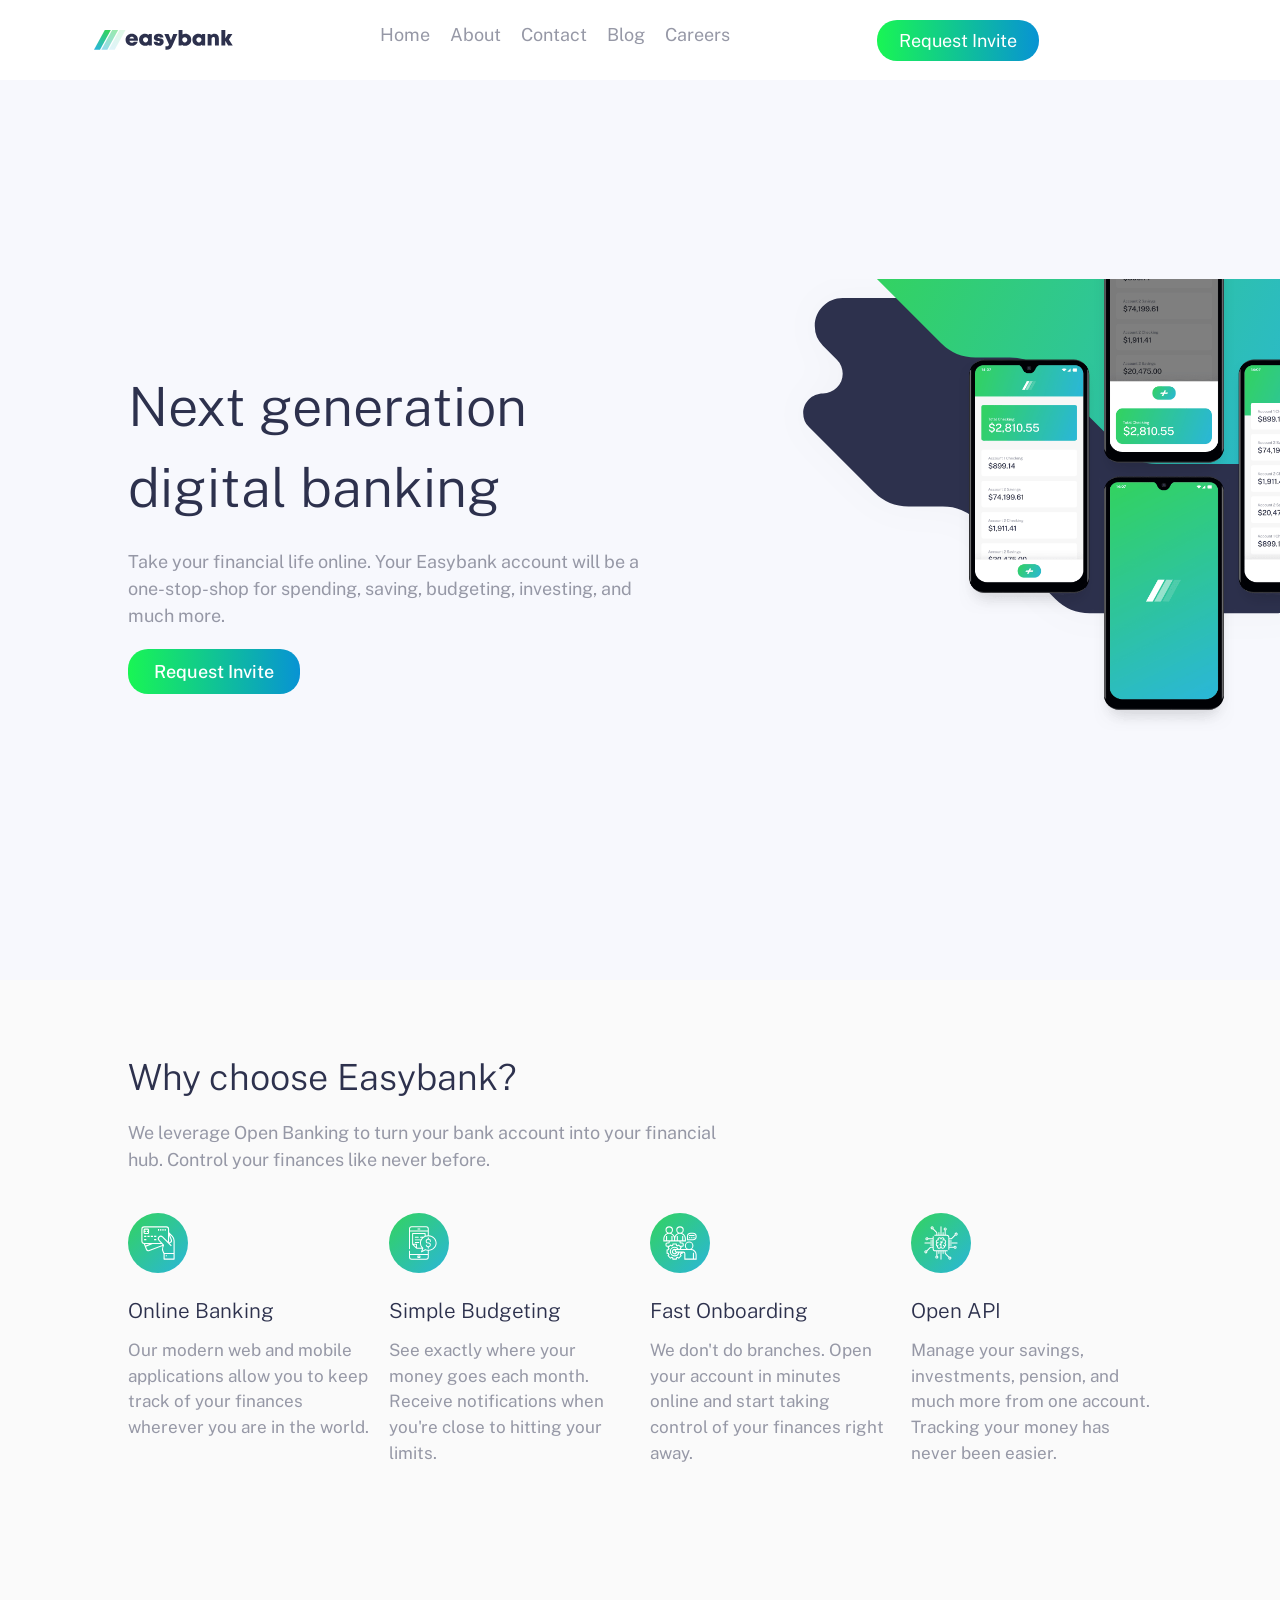
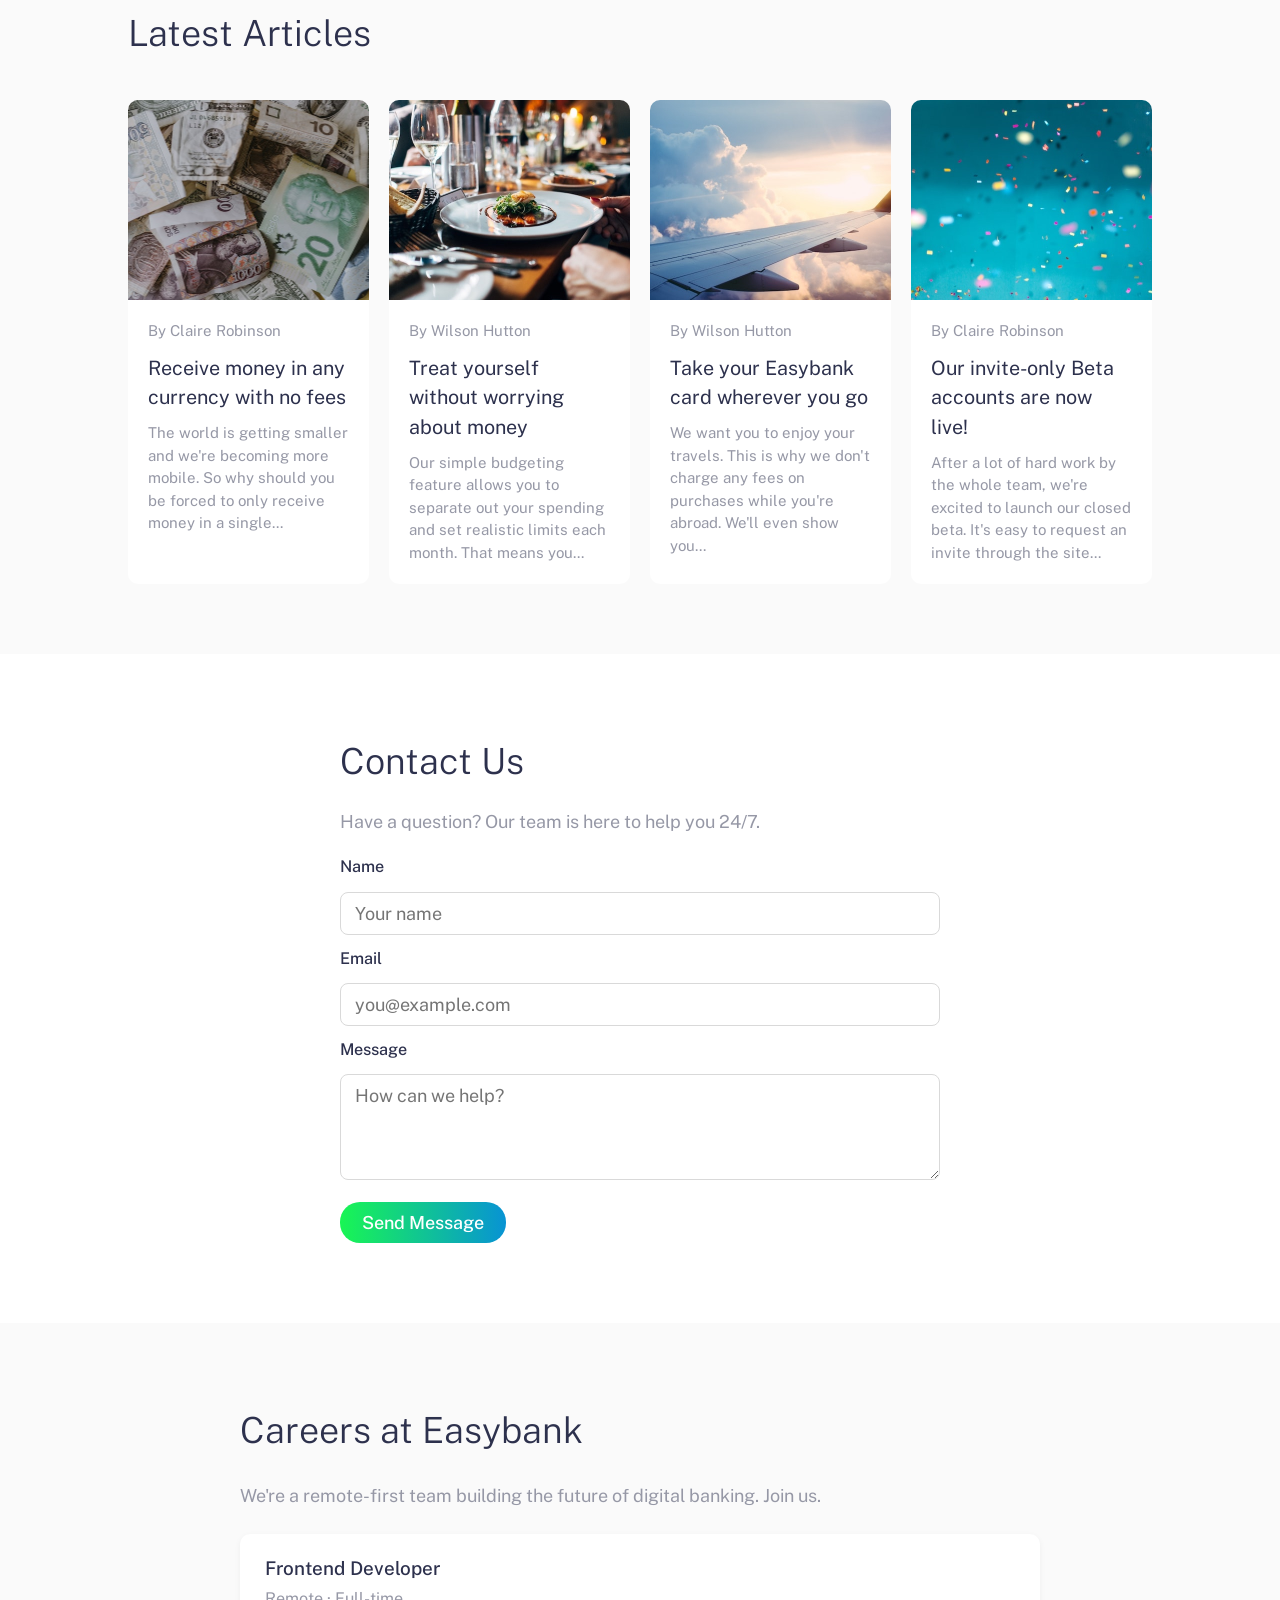
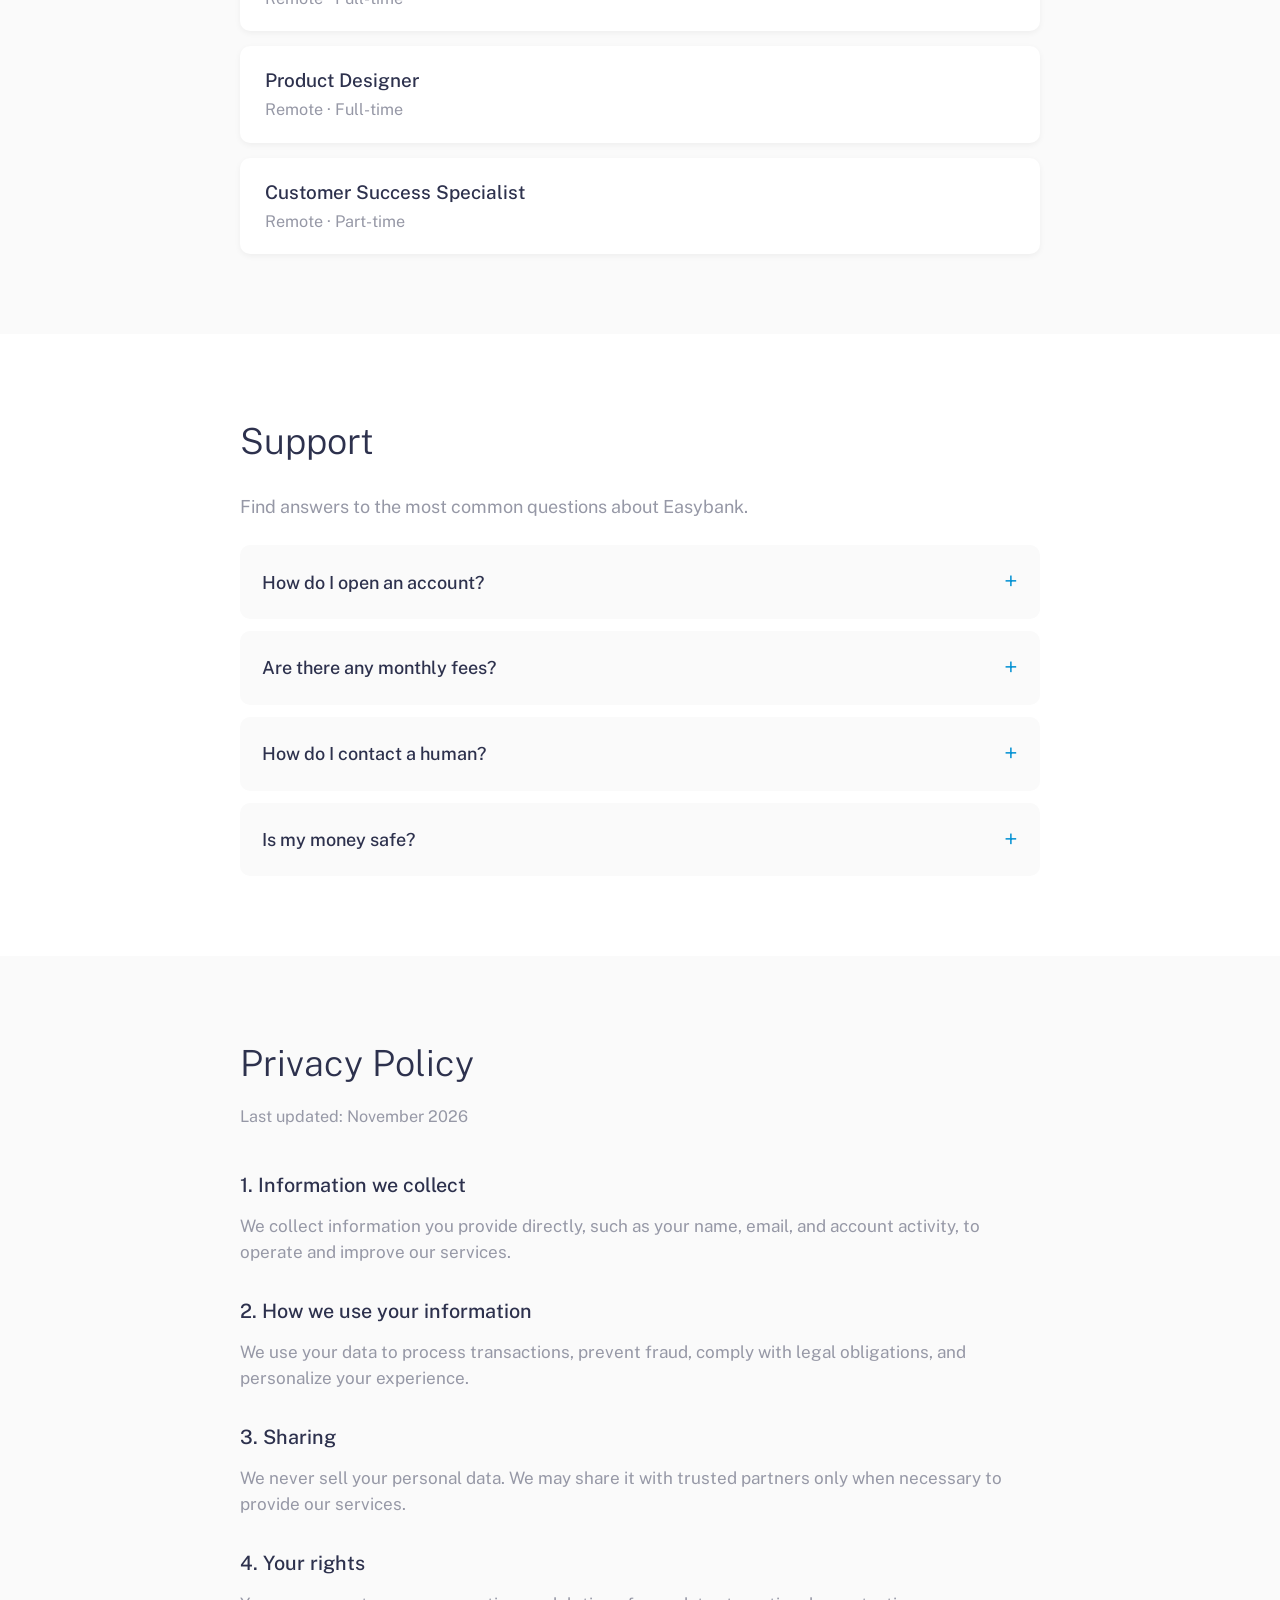
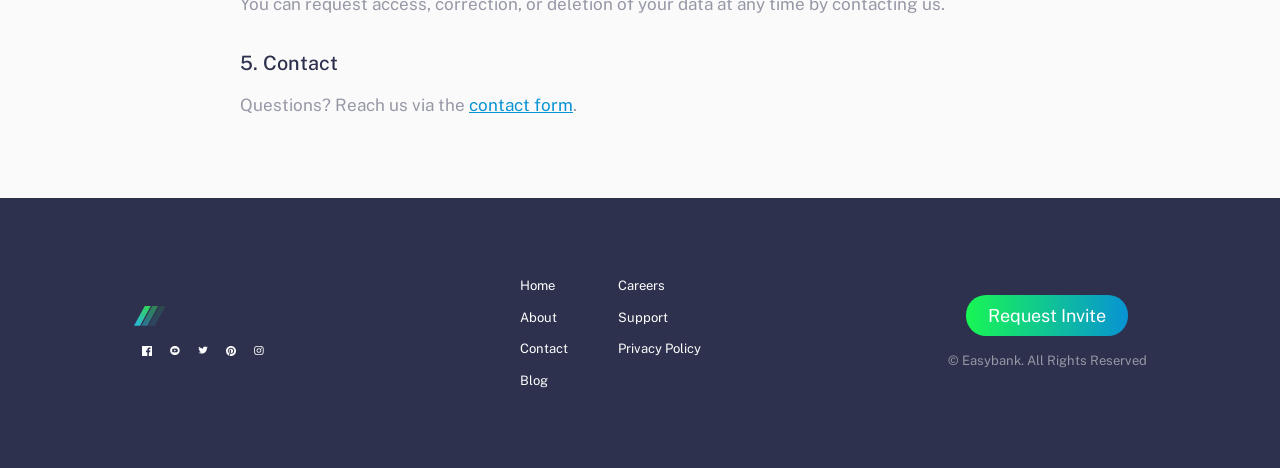
<file: index.html>
<!DOCTYPE html>
<html lang="en">
<head>
    <meta charset="UTF-8">
    <meta name="viewport" content="width=device-width, initial-scale=1.0">
    <title>Easybank</title>
    <link rel="stylesheet" href="bank.css">
    <link rel="preconnect" href="https://fonts.googleapis.com">
    <link rel="preconnect" href="https://fonts.gstatic.com" crossorigin>
    <link href="https://fonts.googleapis.com/css2?family=Caveat&family=Public+Sans:wght@100;200;300;400;500;600;700;800;900&display=swap" rel="stylesheet">
</head>
<body>

    <!-- ===================== NAV ===================== -->
    <nav class="navbar">
        <div class="nav-img">
            <img src="./images/logo.svg" alt="Easybank logo">
        </div>

        <div class="nav-contact">
            <a href="#home">Home</a>
            <a href="#about">About</a>
            <a href="#contact">Contact</a>
            <a href="#blog">Blog</a>
            <a href="#careers">Careers</a>
        </div>

        <div class="nav-btn">
            <button>Request Invite</button>
        </div>

        <div class="boton">
            <button aria-label="Abrir menú">
                <img class="hamburger" src="./images/icon-hamburger.svg" alt="Menú">
            </button>
        </div>
    </nav>

    <main>

        <!-- =============== HERO / HOME =============== -->
        <section id="home" class="hero">
            <div class="hero__text">
                <h1>Next generation digital banking</h1>
                <p>Take your financial life online. Your Easybank account will be a one-stop-shop for spending, saving, budgeting, investing, and much more.</p>
                <button>Request Invite</button>
            </div>
            <div class="hero__mockup">
                <img src="./images/image-mockups.png" alt="Easybank app mockup">
            </div>
        </section>

        <!-- =============== ABOUT / FEATURES =============== -->
        <section id="about" class="features">
            <div class="features__header">
                <h2>Why choose Easybank?</h2>
                <p>We leverage Open Banking to turn your bank account into your financial hub. Control your finances like never before.</p>
            </div>

            <div class="features__grid">
                <article class="feature-card">
                    <img src="./images/icon-online.svg" alt="" class="feature-card__icon">
                    <h3>Online Banking</h3>
                    <p>Our modern web and mobile applications allow you to keep track of your finances wherever you are in the world.</p>
                </article>

                <article class="feature-card">
                    <img src="./images/icon-budgeting.svg" alt="" class="feature-card__icon">
                    <h3>Simple Budgeting</h3>
                    <p>See exactly where your money goes each month. Receive notifications when you're close to hitting your limits.</p>
                </article>

                <article class="feature-card">
                    <img src="./images/icon-onboarding.svg" alt="" class="feature-card__icon">
                    <h3>Fast Onboarding</h3>
                    <p>We don't do branches. Open your account in minutes online and start taking control of your finances right away.</p>
                </article>

                <article class="feature-card">
                    <img src="./images/icon-api.svg" alt="" class="feature-card__icon">
                    <h3>Open API</h3>
                    <p>Manage your savings, investments, pension, and much more from one account. Tracking your money has never been easier.</p>
                </article>
            </div>
        </section>

        <!-- =============== BLOG / ARTICLES =============== -->
        <section id="blog" class="articles">
            <div class="articles__header">
                <h2>Latest Articles</h2>
            </div>

            <div class="articles__grid">
                <article class="article-card">
                    <img src="./images/image-currency.jpg" alt="" class="article-card__img">
                    <div class="article-card__body">
                        <span>By Claire Robinson</span>
                        <h3>Receive money in any currency with no fees</h3>
                        <p>The world is getting smaller and we're becoming more mobile. So why should you be forced to only receive money in a single...</p>
                    </div>
                </article>

                <article class="article-card">
                    <img src="./images/image-restaurant.jpg" alt="" class="article-card__img">
                    <div class="article-card__body">
                        <span>By Wilson Hutton</span>
                        <h3>Treat yourself without worrying about money</h3>
                        <p>Our simple budgeting feature allows you to separate out your spending and set realistic limits each month. That means you...</p>
                    </div>
                </article>

                <article class="article-card">
                    <img src="./images/image-plane.jpg" alt="" class="article-card__img">
                    <div class="article-card__body">
                        <span>By Wilson Hutton</span>
                        <h3>Take your Easybank card wherever you go</h3>
                        <p>We want you to enjoy your travels. This is why we don't charge any fees on purchases while you're abroad. We'll even show you...</p>
                    </div>
                </article>

                <article class="article-card">
                    <img src="./images/image-confetti.jpg" alt="" class="article-card__img">
                    <div class="article-card__body">
                        <span>By Claire Robinson</span>
                        <h3>Our invite-only Beta accounts are now live!</h3>
                        <p>After a lot of hard work by the whole team, we're excited to launch our closed beta. It's easy to request an invite through the site...</p>
                    </div>
                </article>
            </div>
        </section>

        <!-- =============== CONTACT =============== -->
        <section id="contact" class="contact">
            <div class="contact__inner">
                <h2>Contact Us</h2>
                <p>Have a question? Our team is here to help you 24/7.</p>

                <form class="contact__form" action="#" method="post">
                    <label for="name">Name</label>
                    <input id="name" name="name" type="text" placeholder="Your name" required>

                    <label for="email">Email</label>
                    <input id="email" name="email" type="email" placeholder="you@example.com" required>

                    <label for="message">Message</label>
                    <textarea id="message" name="message" rows="4" placeholder="How can we help?" required></textarea>

                    <button type="submit" class="btn-primary">Send Message</button>
                </form>
            </div>
        </section>

        <!-- =============== CAREERS =============== -->
        <section id="careers" class="careers">
            <div class="careers__inner">
                <h2>Careers at Easybank</h2>
                <p>We're a remote-first team building the future of digital banking. Join us.</p>

                <ul class="careers__list">
                    <li>
                        <h3>Frontend Developer</h3>
                        <p>Remote · Full-time</p>
                    </li>
                    <li>
                        <h3>Product Designer</h3>
                        <p>Remote · Full-time</p>
                    </li>
                    <li>
                        <h3>Customer Success Specialist</h3>
                        <p>Remote · Part-time</p>
                    </li>
                </ul>
            </div>
        </section>

        <!-- =============== SUPPORT =============== -->
        <section id="support" class="support">
            <div class="support__inner">
                <h2>Support</h2>
                <p>Find answers to the most common questions about Easybank.</p>

                <div class="support__faq">
                    <details>
                        <summary>How do I open an account?</summary>
                        <p>Click "Request Invite" and follow the steps. It takes less than 5 minutes.</p>
                    </details>
                    <details>
                        <summary>Are there any monthly fees?</summary>
                        <p>No. Easybank is completely free for personal accounts.</p>
                    </details>
                    <details>
                        <summary>How do I contact a human?</summary>
                        <p>Use the <a href="#contact">contact form</a> or email support@easybank.com.</p>
                    </details>
                    <details>
                        <summary>Is my money safe?</summary>
                        <p>Yes. Your deposits are insured up to $250,000 by the FDIC.</p>
                    </details>
                </div>
            </div>
        </section>

        <!-- =============== PRIVACY =============== -->
        <section id="privacy" class="privacy">
            <div class="privacy__inner">
                <h2>Privacy Policy</h2>
                <p>Last updated: November 2026</p>

                <h3>1. Information we collect</h3>
                <p>We collect information you provide directly, such as your name, email, and account activity, to operate and improve our services.</p>

                <h3>2. How we use your information</h3>
                <p>We use your data to process transactions, prevent fraud, comply with legal obligations, and personalize your experience.</p>

                <h3>3. Sharing</h3>
                <p>We never sell your personal data. We may share it with trusted partners only when necessary to provide our services.</p>

                <h3>4. Your rights</h3>
                <p>You can request access, correction, or deletion of your data at any time by contacting us.</p>

                <h3>5. Contact</h3>
                <p>Questions? Reach us via the <a href="#contact">contact form</a>.</p>
            </div>
        </section>

    </main>

    <!-- ===================== FOOTER ===================== -->
    <footer class="footer">
        <div class="footer__brand">
            <img src="./images/logo.svg" alt="Easybank logo">
            <div class="footer__social">
                <a href="#"><img src="./images/icon-facebook.svg" alt="Facebook"></a>
                <a href="#"><img src="./images/icon-youtube.svg" alt="YouTube"></a>
                <a href="#"><img src="./images/icon-twitter.svg" alt="Twitter"></a>
                <a href="#"><img src="./images/icon-pinterest.svg" alt="Pinterest"></a>
                <a href="#"><img src="./images/icon-instagram.svg" alt="Instagram"></a>
            </div>
        </div>

        <div class="footer__links">
            <div class="footer__col">
                <a href="#home">Home</a>
                <a href="#about">About</a>
                <a href="#contact">Contact</a>
                <a href="#blog">Blog</a>
            </div>
            <div class="footer__col">
                <a href="#careers">Careers</a>
                <a href="#support">Support</a>
                <a href="#privacy">Privacy Policy</a>
            </div>
        </div>

        <div class="footer__cta">
            <button>Request Invite</button>
            <small>© Easybank. All Rights Reserved</small>
        </div>
    </footer>

    <script src="bank.js"></script>
</body>
</html>
</file>
<file: bank.css>
/* ============================================================
   1. VARIABLES GLOBALES
   ============================================================ */
:root {
  /* Colores */
  --primary-green: hsl(136, 92%, 53%);
  --primary-cyan:  hsl(199, 93%, 43%);
  --primary-green-hover: hsla(135, 89%, 17%, 0.75);
  --gradient-brand: linear-gradient(to right, var(--primary-green) 0%, var(--primary-cyan) 100%);

  --dark-blue:   hsl(233, 26%, 24%);
  --gray-blue:   hsl(233, 8%, 62%);
  --light-gray:  hsl(0, 0%, 98%);
  --very-light:  #f7f8fd;
  --white:       #ffffff;

  /* Tipografía */
  --font-main: 'Public Sans', sans-serif;
  --fs-base: 18px;
  --fs-sm: 15px;
  --fs-xs: 13px;

  /* Espaciado / radios */
  --radius-pill: 20px;
  --radius-card: 10px;
  --shadow-hover: 0 2px 6px rgba(0, 0, 0, 0.45);

  /* Transición global */
  --transition: 0.25s ease;
}

/* ============================================================
   2. RESET
   ============================================================ */
*,
*::before,
*::after {
  box-sizing: border-box;
  margin: 0;
  padding: 0;
}

html {
  scroll-behavior: smooth;
}

body {
  width: 100%;
  min-height: 100vh;
  font-family: var(--font-main);
  font-size: var(--fs-base);
  color: var(--dark-blue);
  line-height: 1.5;
  background-color: var(--white);
}

img {
  max-width: 100%;
  display: block;
}

button {
  font-family: inherit;
  font-size: inherit;
  transition: background-image var(--transition), box-shadow var(--transition);
}

a {
  text-decoration: none;
  color: inherit;
  transition: color var(--transition);
}

/* Focus accesible */
:focus-visible {
  outline: 2px solid var(--primary-cyan);
  outline-offset: 3px;
  border-radius: 4px;
}

/* Evita que la navbar fija tape los títulos al scrollear */
section[id] {
  scroll-margin-top: 90px;
}

/* Botón reutilizable */
.btn-primary {
  background-image: var(--gradient-brand);
  border: none;
  padding: 10px 22px;
  border-radius: var(--radius-pill);
  color: var(--white);
  cursor: pointer;
  font-weight: 500;
}

.btn-primary:hover {
  box-shadow: var(--shadow-hover);
  background-image: linear-gradient(to right, var(--primary-green-hover) 0%, var(--primary-cyan) 100%);
}

/* ============================================================
   3. NAVBAR
   ============================================================ */
.navbar {
  background-color: var(--white);
  min-height: 80px;
  display: flex;
  justify-content: space-around;
  align-items: center;
  position: relative;
  z-index: 10;
  padding: 0 20px;
}

.nav-contact {
  display: flex;
  gap: 20px;
}

.nav-contact a {
  color: var(--gray-blue);
  padding-bottom: 8px;
  border-bottom: 4px solid transparent;
  transition: color var(--transition), border-color var(--transition);
}

.nav-contact a:hover {
  color: var(--dark-blue);
  border-image: var(--gradient-brand) 1;
}

.nav-btn button {
  background-image: var(--gradient-brand);
  border: none;
  padding: 10px 22px;
  border-radius: var(--radius-pill);
  color: var(--white);
  cursor: pointer;
}

/* Botón hamburguesa (oculto en desktop) */
.boton button {
  display: none;
  border: none;
  background: transparent;
  cursor: pointer;
  width: 44px;
  height: 44px;
  border-radius: 50%;
  align-items: center;
  justify-content: center;
  transition: background-color var(--transition), transform var(--transition);
}

.boton button:hover {
  background-color: rgba(45, 49, 78, 0.06);
}

.boton button:active {
  transform: scale(0.92);
}

.boton button img {
  width: 32px;
  transition: transform var(--transition), opacity var(--transition);
}

.boton button:active img {
  transform: rotate(90deg);
}

/* ============================================================
   4. HERO
   ============================================================ */
.hero {
  background-color: var(--very-light);
  min-height: 100dvh;
  display: flex;
  justify-content: center;
  align-items: center;
}

.hero__text {
  display: flex;
  flex-direction: column;
  justify-content: center;
  align-items: flex-start;
  gap: 20px;
  padding: 10%;
  flex: 1;
}

.hero__text h1 {
  font-size: 3em;
  font-weight: 300;
}

.hero__text p {
  color: var(--gray-blue);
  font-size: var(--fs-base);
}

.hero__text button {
  background-image: var(--gradient-brand);
  border: none;
  padding: 12px 26px;
  border-radius: var(--radius-pill);
  color: var(--white);
  cursor: pointer;
  font-weight: 500;
}

.hero__text button:hover {
  box-shadow: var(--shadow-hover);
  background-image: linear-gradient(to right, var(--primary-green-hover) 0%, var(--primary-cyan) 100%);
}

.hero__mockup {
  flex: 1;
  height: 100%;
  min-height: 500px;
  background-image: url("./images/bg-intro-desktop.svg");
  background-size: cover;
  background-repeat: no-repeat;
  background-position: 0 -130px;
  display: flex;
  justify-content: center;
  align-items: center;
  overflow: hidden;
}

.hero__mockup img {
  width: 80%;
  transform: translate(140px, -50px);
}

/* ============================================================
   5. FEATURES (About)
   ============================================================ */
.features {
  display: flex;
  flex-direction: column;
  align-items: center;
  width: 100%;
  background-color: var(--light-gray);
  padding: 70px 0;
}

.features__header {
  width: 80%;
  display: flex;
  flex-direction: column;
  gap: 15px;
  margin-bottom: 40px;
}

.features__header h2 {
  font-weight: 300;
  font-size: 2em;
}

.features__header p {
  width: 58%;
  color: var(--gray-blue);
}

.features__grid {
  display: flex;
  flex-direction: row;
  gap: 20px;
  width: 80%;
  justify-content: center;
}

.feature-card {
  flex: 1;
  display: flex;
  flex-direction: column;
  gap: 12px;
}

.feature-card__icon {
  width: 60px;
  margin-bottom: 10px;
}

.feature-card h3 {
  font-weight: 300;
  font-size: 1.15em;
}

.feature-card p {
  color: var(--gray-blue);
  font-size: 0.95em;
}

/* ============================================================
   6. ARTICLES (Blog)
   ============================================================ */
.articles {
  display: flex;
  flex-direction: column;
  align-items: center;
  width: 100%;
  background-color: var(--light-gray);
  padding: 70px 0;
}

.articles__header {
  width: 80%;
  margin-bottom: 40px;
}

.articles__header h2 {
  font-weight: 300;
  font-size: 2em;
}

.articles__grid {
  display: flex;
  gap: 20px;
  width: 80%;
  justify-content: center;
}

.article-card {
  flex: 1;
  display: flex;
  flex-direction: column;
  background-color: var(--white);
  border-radius: var(--radius-card);
  overflow: hidden;
  transition: transform var(--transition), box-shadow var(--transition);
}

.article-card:hover {
  transform: translateY(-4px);
  box-shadow: 0 8px 16px rgba(0, 0, 0, 0.08);
}

.article-card__img {
  width: 100%;
  height: 200px;
  object-fit: cover;
}

.article-card__body {
  padding: 20px;
  display: flex;
  flex-direction: column;
  gap: 10px;
}

.article-card__body span {
  color: var(--gray-blue);
  font-size: var(--fs-sm);
}

.article-card__body h3 {
  font-size: 1.1em;
  font-weight: 400;
  transition: color var(--transition);
  cursor: pointer;
}

.article-card__body h3:hover {
  color: var(--primary-cyan);
}

.article-card__body p {
  font-size: var(--fs-sm);
  color: var(--gray-blue);
}

/* ============================================================
   7. CONTACT
   ============================================================ */
.contact {
  background-color: var(--white);
  padding: 80px 20px;
  display: flex;
  justify-content: center;
}

.contact__inner {
  width: min(600px, 90%);
  display: flex;
  flex-direction: column;
  gap: 20px;
}

.contact__inner h2 {
  font-weight: 300;
  font-size: 2em;
}

.contact__inner > p {
  color: var(--gray-blue);
}

.contact__form {
  display: flex;
  flex-direction: column;
  gap: 12px;
}

.contact__form label {
  font-size: 0.9em;
  font-weight: 500;
}

.contact__form input,
.contact__form textarea {
  font-family: inherit;
  font-size: 1em;
  padding: 10px 14px;
  border: 1px solid hsl(0, 0%, 85%);
  border-radius: 8px;
  transition: border-color var(--transition), box-shadow var(--transition);
}

.contact__form input:focus,
.contact__form textarea:focus {
  outline: none;
  border-color: var(--primary-cyan);
  box-shadow: 0 0 0 3px hsla(199, 93%, 43%, 0.2);
}

.contact__form button {
  align-self: flex-start;
  margin-top: 10px;
}

/* ============================================================
   8. CAREERS
   ============================================================ */
.careers {
  background-color: var(--light-gray);
  padding: 80px 20px;
  display: flex;
  justify-content: center;
}

.careers__inner {
  width: min(800px, 90%);
  display: flex;
  flex-direction: column;
  gap: 25px;
}

.careers__inner h2 {
  font-weight: 300;
  font-size: 2em;
}

.careers__inner > p {
  color: var(--gray-blue);
}

.careers__list {
  list-style: none;
  display: flex;
  flex-direction: column;
  gap: 15px;
}

.careers__list li {
  background-color: var(--white);
  padding: 20px 25px;
  border-radius: var(--radius-card);
  box-shadow: 0 2px 6px rgba(0, 0, 0, 0.05);
  transition: transform var(--transition), box-shadow var(--transition);
}

.careers__list li:hover {
  transform: translateY(-3px);
  box-shadow: 0 8px 16px rgba(0, 0, 0, 0.08);
}

.careers__list h3 {
  font-weight: 500;
  font-size: 1.05em;
  margin-bottom: 4px;
}

.careers__list p {
  color: var(--gray-blue);
  font-size: 0.9em;
}

/* ============================================================
   9. SUPPORT
   ============================================================ */
.support {
  background-color: var(--white);
  padding: 80px 20px;
  display: flex;
  justify-content: center;
}

.support__inner {
  width: min(800px, 90%);
  display: flex;
  flex-direction: column;
  gap: 25px;
}

.support__inner h2 {
  font-weight: 300;
  font-size: 2em;
}

.support__inner > p {
  color: var(--gray-blue);
}

.support__faq {
  display: flex;
  flex-direction: column;
  gap: 12px;
}

.support__faq details {
  background-color: var(--light-gray);
  border-radius: var(--radius-card);
  padding: 18px 22px;
  cursor: pointer;
  transition: background-color var(--transition);
}

.support__faq details:hover {
  background-color: hsl(0, 0%, 95%);
}

.support__faq details[open] {
  background-color: hsl(0, 0%, 96%);
}

.support__faq summary {
  font-weight: 500;
  list-style: none;
  display: flex;
  justify-content: space-between;
  align-items: center;
}

.support__faq summary::-webkit-details-marker {
  display: none;
}

.support__faq summary::after {
  content: "+";
  font-size: 1.4em;
  font-weight: 300;
  color: var(--primary-cyan);
  transition: transform var(--transition);
}

.support__faq details[open] summary::after {
  content: "−";
}

.support__faq details p {
  margin-top: 12px;
  color: var(--gray-blue);
  font-size: 0.95em;
}

/* ============================================================
   10. PRIVACY
   ============================================================ */
.privacy {
  background-color: var(--light-gray);
  padding: 80px 20px;
  display: flex;
  justify-content: center;
}

.privacy__inner {
  width: min(800px, 90%);
  display: flex;
  flex-direction: column;
  gap: 15px;
}

.privacy__inner h2 {
  font-weight: 300;
  font-size: 2em;
}

.privacy__inner > p:first-of-type {
  color: var(--gray-blue);
  font-size: 0.9em;
  margin-bottom: 10px;
}

.privacy__inner h3 {
  font-weight: 500;
  font-size: 1.1em;
  margin-top: 15px;
}

.privacy__inner p {
  color: var(--gray-blue);
  font-size: 0.95em;
}

.privacy__inner a {
  color: var(--primary-cyan);
  text-decoration: underline;
}

/* ============================================================
   11. FOOTER
   ============================================================ */
.footer {
  background-color: var(--dark-blue);
  min-height: 30vh;
  padding: 40px 20px;
  display: flex;
  flex-direction: row;
  justify-content: space-around;
  align-items: center;
  gap: 20px;
  color: var(--white);
}

.footer__brand {
  display: flex;
  flex-direction: column;
  align-items: center;
  gap: 15px;
}

.footer__social {
  display: flex;
  gap: 8px;
}

.footer__social img {
  width: 20px;
  padding: 5px;
  transition: filter var(--transition);
}

.footer__social a:hover img {
  filter: invert(55%) sepia(48%) saturate(2012%) hue-rotate(85deg) brightness(107%) contrast(96%);
}

.footer__links {
  display: flex;
  gap: 50px;
}

.footer__col {
  display: flex;
  flex-direction: column;
  gap: 12px;
  font-size: var(--fs-xs);
}

.footer__col a:hover {
  background: var(--gradient-brand);
  -webkit-background-clip: text;
  background-clip: text;
  color: transparent;
}

.footer__cta {
  display: flex;
  flex-direction: column;
  align-items: center;
  gap: 15px;
}

.footer__cta button {
  background-image: var(--gradient-brand);
  border: none;
  padding: 10px 22px;
  border-radius: var(--radius-pill);
  color: var(--white);
  cursor: pointer;
}

.footer__cta button:hover {
  box-shadow: var(--shadow-hover);
  background-image: linear-gradient(to right, var(--primary-green-hover) 0%, var(--primary-cyan) 100%);
}

.footer__cta small {
  color: var(--gray-blue);
  font-size: var(--fs-xs);
}

/* ============================================================
   12. ANIMACIÓN DEL MENÚ MÓVIL
   ============================================================ */
@keyframes menuSlideDown {
  from {
    opacity: 0;
    transform: translateX(-50%) translateY(-10px);
  }
  to {
    opacity: 1;
    transform: translateX(-50%) translateY(0);
  }
}

/* ============================================================
   13. RESPONSIVE
   ============================================================ */
@media (max-width: 900px) {
  .features__grid,
  .articles__grid {
    flex-wrap: wrap;
  }

  .features__header p {
    width: 100%;
  }
}

@media (max-width: 800px) {
  /* ---- NAV ---- */
  .nav-contact {
    display: none;
  }

  .nav-contact.is-open {
    display: flex;
    position: absolute;
    top: 90px;
    left: 50%;
    transform: translateX(-50%);
    flex-direction: column;
    width: min(90vw, 400px);
    height: auto;
    padding: 25px 30px;
    gap: 0;

    /* Glassmorphism: fondo translúcido + blur */
    background-color: rgba(255, 255, 255, 0.85);
    backdrop-filter: blur(12px);
    -webkit-backdrop-filter: blur(12px);

    /* Borde sutil + sombra */
    border: 1px solid rgba(255, 255, 255, 0.6);
    border-radius: 16px;
    box-shadow: 0 12px 40px rgba(45, 49, 78, 0.18);

    z-index: 20;

    /* Animación de entrada */
    animation: menuSlideDown 0.3s ease-out;
  }

  /* Links del menú móvil */
  .nav-contact.is-open a {
    color: var(--dark-blue);
    font-size: 1.05em;
    font-weight: 500;
    letter-spacing: 0.02em;
    text-align: center;
    padding: 16px 0;
    border-bottom: 1px solid rgba(45, 49, 78, 0.08);
    transition: color var(--transition), letter-spacing var(--transition);
  }

  /* El último link no lleva separador */
  .nav-contact.is-open a:last-child {
    border-bottom: none;
  }

  /* Hover: color de marca */
  .nav-contact.is-open a:hover {
    color: var(--primary-cyan);
    letter-spacing: 0.04em;
    border-image: none;
  }

  /* Subrayado con gradiente al hover */
  .nav-contact.is-open a::after {
    content: "";
    display: block;
    width: 0;
    height: 2px;
    margin: 8px auto 0;
    background: var(--gradient-brand);
    border-radius: 2px;
    transition: width var(--transition);
  }

  .nav-contact.is-open a:hover::after {
    width: 60%;
  }

  .nav-btn button {
    display: none;
  }

  .boton button {
    display: flex;
  }

  /* ---- HERO ---- */
  .hero {
    flex-direction: column-reverse;
    min-height: auto;
    padding-bottom: 40px;
  }

  .hero__mockup {
    width: 100%;
    min-height: 350px;
    background-image: url("./images/bg-intro-mobile.svg");
    background-position: center top;
    background-size: contain;
  }

  .hero__mockup img {
    width: 90%;
    transform: translateY(-40px);
  }

  .hero__text {
    width: 100%;
    align-items: center;
    text-align: center;
    padding: 40px 20px;
  }

  .hero__text h1 {
    font-size: 2em;
  }

  /* ---- FEATURES ---- */
  .features__grid {
    flex-direction: column;
    align-items: center;
  }

  .feature-card {
    width: 80%;
    text-align: center;
    align-items: center;
    margin-bottom: 40px;
  }

  /* ---- ARTICLES ---- */
  .articles__grid {
    flex-direction: column;
    align-items: center;
  }

  .article-card {
    width: 90%;
    margin-bottom: 20px;
  }

  /* ---- CONTACT ---- */
  .contact {
    padding: 60px 20px;
  }

  .contact__inner {
    width: 90%;
  }

  .contact__form button {
    align-self: stretch;
    text-align: center;
  }

  /* ---- CAREERS ---- */
  .careers {
    padding: 60px 20px;
  }

  .careers__inner {
    width: 90%;
  }

  /* ---- SUPPORT ---- */
  .support {
    padding: 60px 20px;
  }

  .support__inner {
    width: 90%;
  }

  /* ---- PRIVACY ---- */
  .privacy {
    padding: 60px 20px;
  }

  .privacy__inner {
    width: 90%;
  }

  /* ---- FOOTER ---- */
  .footer {
    flex-direction: column;
    min-height: 80vh;
    text-align: center;
  }

  .footer__links {
    flex-direction: column;
    gap: 20px;
  }

  .footer__col {
    gap: 15px;
  }
}
</file>
